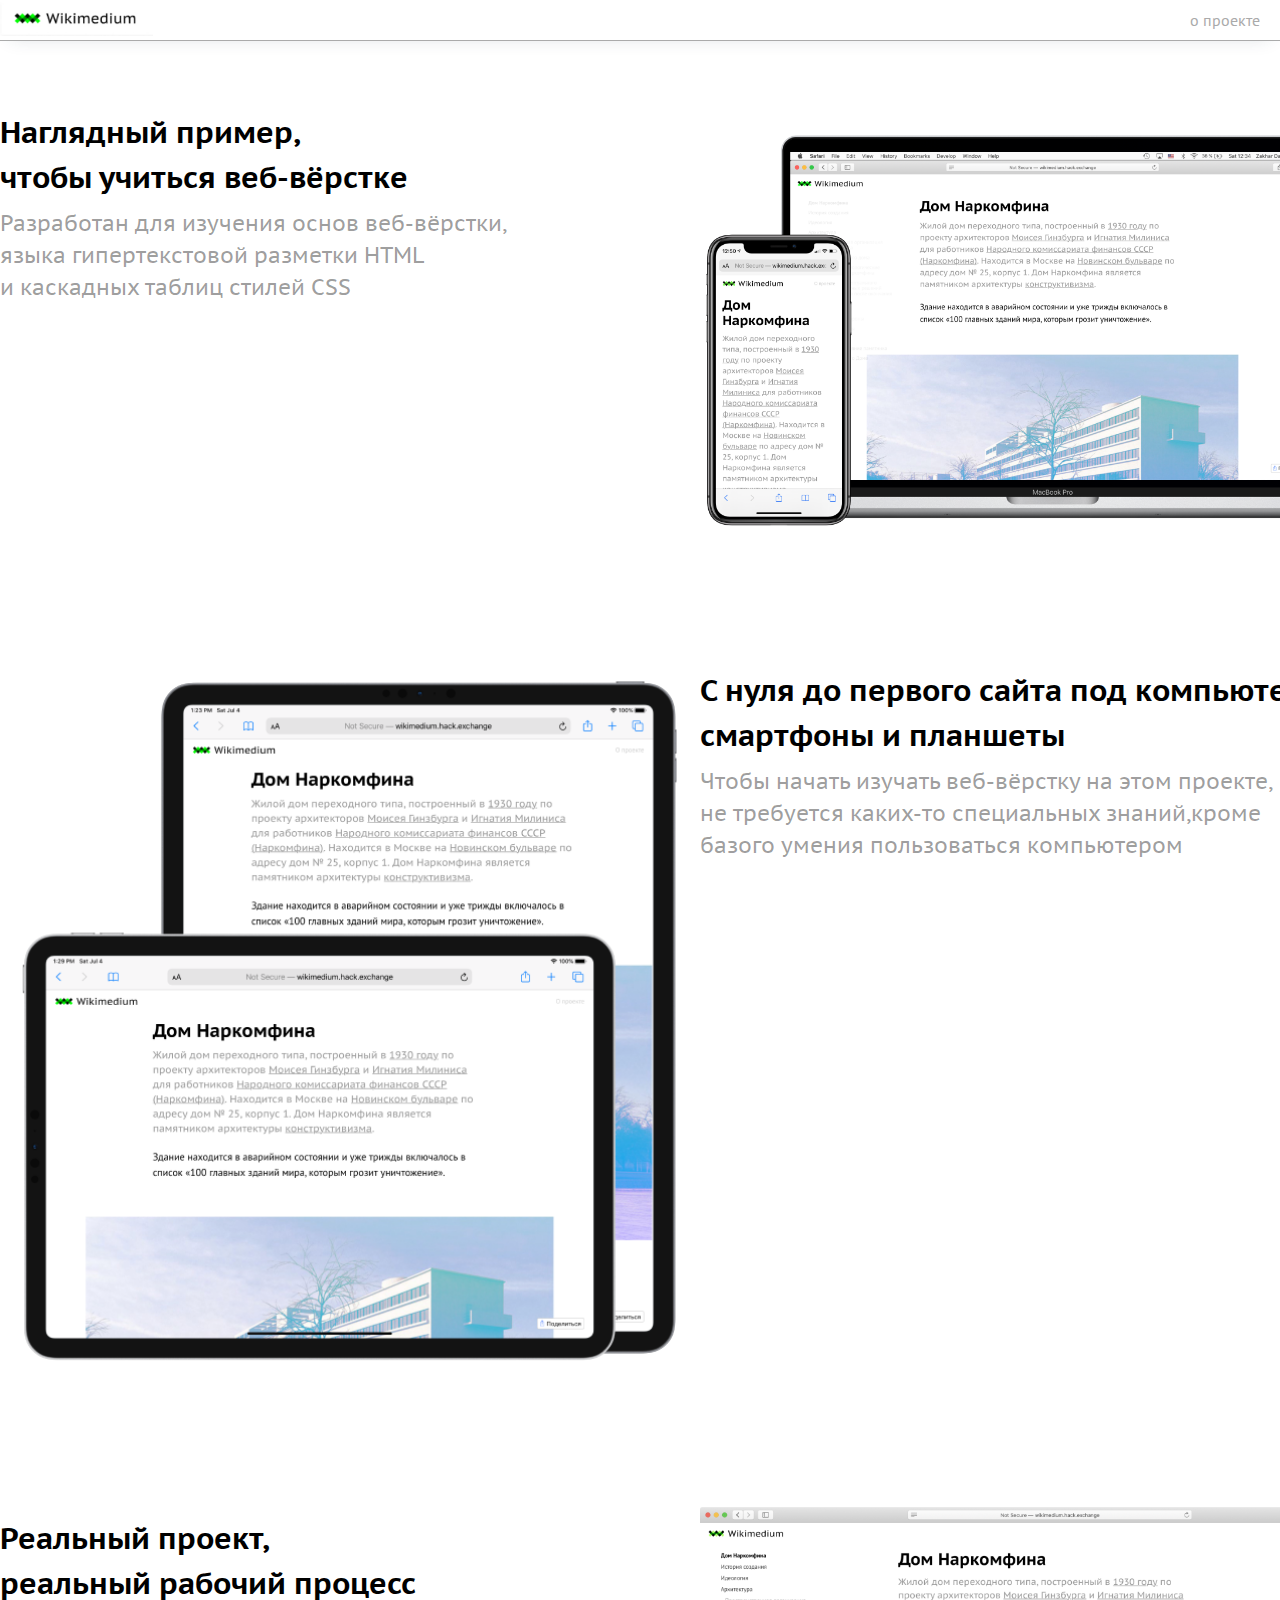
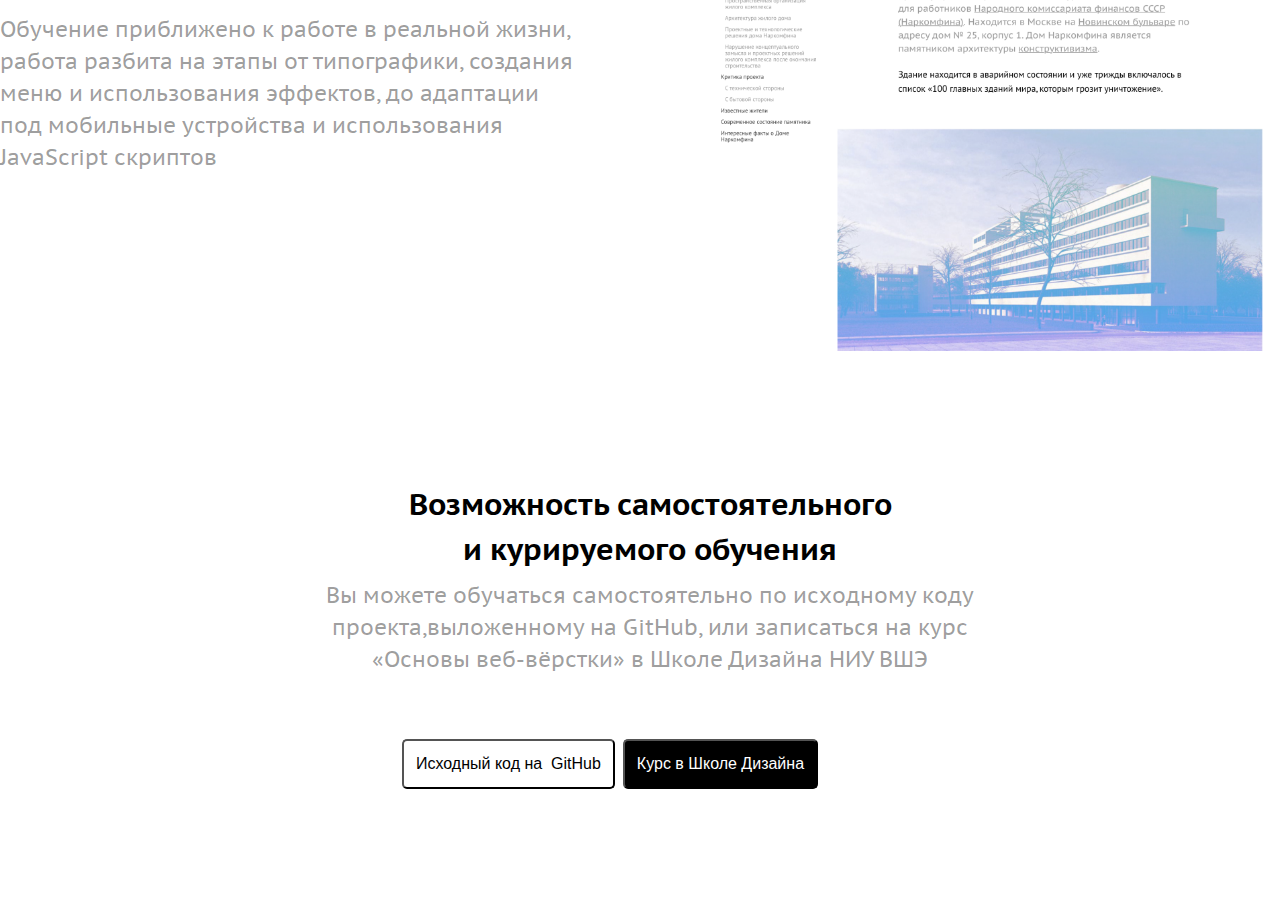
<file: about.html>
<!DOCTYPE html>
<html lang="ru" dir="ltr">
  <head>
    <meta charset="utf-8">
    <link href="./stylesheets/style.css" rel="stylesheet" type="text/css"/>
    <title></title>
  </head>
  <body>

    <div class="menubar">
    <a class="logo" href="#">  <img src="img/123.png" alt="">
    </a>
    <a class="logotipe" href="#"> о проекте </a>
    </div>

<div class="sectionmain">
    <section>
  <div class="">
    <h1>Наглядный пример,<br>
  чтобы учиться веб-вёрстке<br>
    </h1>
      <p>Разработан для изучения основ веб-вёрстки,<br>
  языка гипертекстовой разметки HTML<br>
  и каскадных таблиц стилей CSS
      </p>
    </div>
    <div class="">
     <img src="img/about1.png" alt="">
   </div>
   </section>

    <section>
      <div class="">
       <img src="img/about2.png" alt="">
      </div>
    <div class="">
      <h1>С нуля до первого сайта
 под компьютеры, смартфоны и планшеты
      </h1>
     <p>
Чтобы начать изучать веб-вёрстку на этом проекте, <br>
не требуется каких-то специальных знаний,кроме <br>
базого умения пользоваться компьютером
    </p>
    </div>

    </section>

    <section>
  <div class="">
    <h1>Реальный проект,<br> реальный рабочий процесс
    </h1>
       <p>
Обучение приближено к работе в реальной жизни, <br>
работа разбита на этапы от типографики, создания <br>
меню и использования эффектов, до адаптации <br>
под мобильные устройства и использования <br>
JavaScript скриптов
      </p>
    </div>
  <div class="">
     <img src="img/about3.png" alt="">
   </div>

    </section>

    <section>
  <div class="divclass4">
    <h1 align="center">Возможность самостоятельного <br>и курируемого обучения </h1>
      <p align="center">
Вы можете обучаться самостоятельно
по исходному коду проекта,выложенному на GitHub,
 или записаться на курс «Основы веб-вёрстки» в Школе Дизайна НИУ ВШЭ</p>
  </div>
    </section>
    <div class="divbutton">
      <button  class="button" type="button" name="button"> <a class="button" href="https://github.com/nonitut/MAIN-VERS" target="_blank">Исходный код на  GitHub </a></button>
      <button  class="button2"type="button" name="button"> <a  class="button2" href="https://design.hse.ru/ba/programming" target="_blank"> Курс в Школе Дизайна </a></button>

    </div>
</div>
  </body>
</html>
</file>
<file: stylesheets/style.css>
@import "reset.css";/* сбрoc настроек браузера */
@import url('https://fonts.googleapis.com/css?family=PT+Sans+Caption:400,700|PT+Sans:400,400i,700,700i&amp;subset=cyrillic');
@import "layout.css"; /* макет  */
@import "content.css"; /* контент / содержимое  */
/*@import "sidebar.css"; /* панель - боковая / верхней  */
/* @import "filename.css";  */
@import "nav.css";/* панель - боковая / верхней  */
@import "responsive.css";/* адаптивность */
@import "index.css";
</file>
